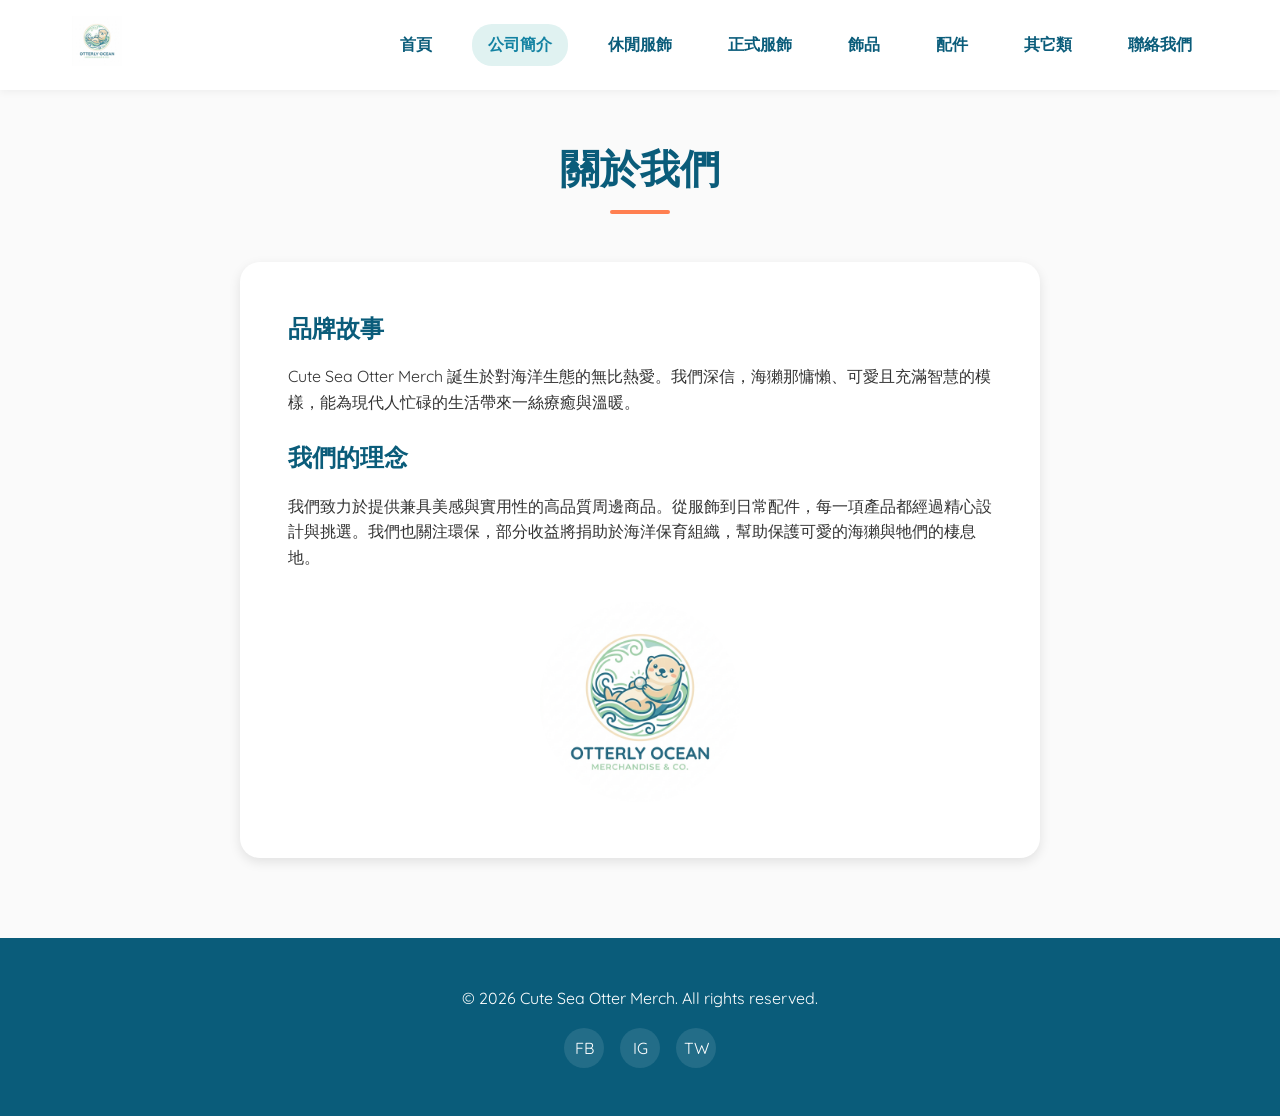
<file: about.html>
<!DOCTYPE html>
<html lang="zh-TW">
<head>
    <meta charset="UTF-8">
    <meta name="viewport" content="width=device-width, initial-scale=1.0">
    <title>公司簡介 | Cute Sea Otter Merch</title>
    <meta name="description" content="了解 Cute Sea Otter Merch 的品牌故事與理念。">
    <link href="https://fonts.googleapis.com/css2?family=Nunito:wght@400;700&family=Quicksand:wght@400;600;700&display=swap" rel="stylesheet">
    <link rel="stylesheet" href="css/index.css">
</head>
<body>
    <header>
        <div class="nav-container">
            <a href="index.html" class="logo">
                <img src="assets/images/logo.png" alt="Cute Sea Otter Logo">
            </a>
            <nav class="nav-links">
                <a href="index.html">首頁</a>
                <a href="about.html" class="active">公司簡介</a>
                <a href="casual.html">休閒服飾</a>
                <a href="formal.html">正式服飾</a>
                <a href="jewelry.html">飾品</a>
                <a href="accessories.html">配件</a>
                <a href="others.html">其它類</a>
                <a href="contact.html">聯絡我們</a>
            </nav>
        </div>
    </header>

    <main class="container">
        <h1 class="section-title">關於我們</h1>
        <div class="content-box">
            <h2 style="margin-bottom: 1rem;">品牌故事</h2>
            <p style="margin-bottom: 1.5rem;">Cute Sea Otter Merch 誕生於對海洋生態的無比熱愛。我們深信，海獺那慵懶、可愛且充滿智慧的模樣，能為現代人忙碌的生活帶來一絲療癒與溫暖。</p>
            
            <h2 style="margin-bottom: 1rem;">我們的理念</h2>
            <p style="margin-bottom: 1.5rem;">我們致力於提供兼具美感與實用性的高品質周邊商品。從服飾到日常配件，每一項產品都經過精心設計與挑選。我們也關注環保，部分收益將捐助於海洋保育組織，幫助保護可愛的海獺與牠們的棲息地。</p>

            <div style="text-align: center; margin-top: 2rem;">
                <img src="assets/images/logo.png" alt="Brand Logo" style="max-width: 200px; border-radius: 50%;">
            </div>
        </div>
    </main>

    <footer>
        <p>&copy; 2026 Cute Sea Otter Merch. All rights reserved.</p>
        <div class="social-links">
            <a href="#" aria-label="Facebook">FB</a>
            <a href="#" aria-label="Instagram">IG</a>
            <a href="#" aria-label="Twitter">TW</a>
        </div>
    </footer>
    <script src="js/data.js"></script>
    <script src="js/app.js"></script>
</body>
</html>
</file>
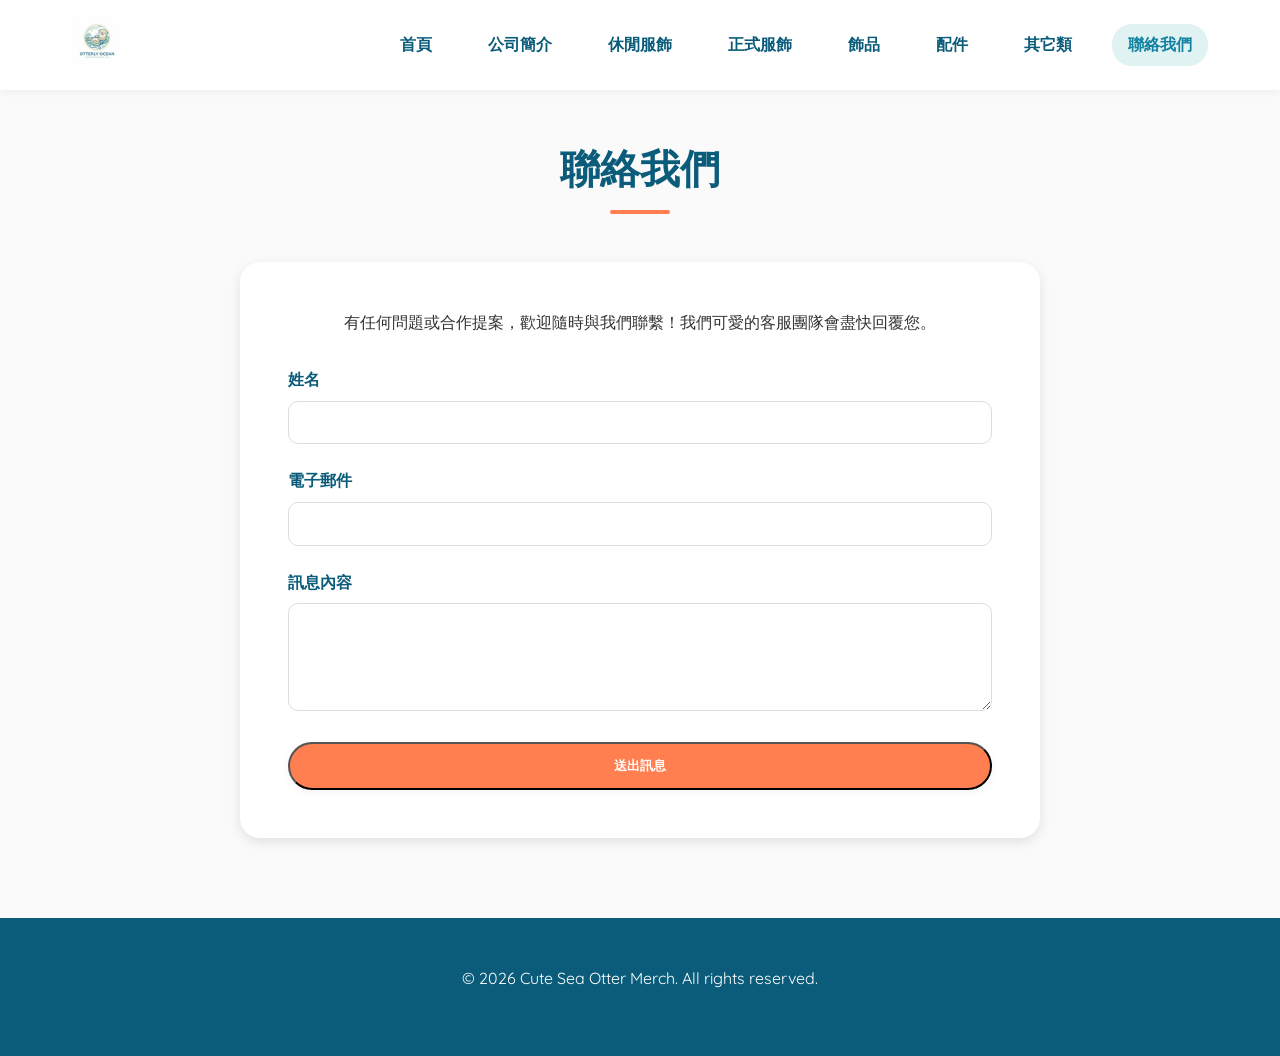
<file: contact.html>
<!DOCTYPE html>
<html lang="zh-TW">
<head>
    <meta charset="UTF-8">
    <meta name="viewport" content="width=device-width, initial-scale=1.0">
    <title>聯絡我們 | Cute Sea Otter Merch</title>
    <link href="https://fonts.googleapis.com/css2?family=Nunito:wght@400;700&family=Quicksand:wght@400;600;700&display=swap" rel="stylesheet">
    <link rel="stylesheet" href="css/index.css">
</head>
<body>
    <header>
        <div class="nav-container">
            <a href="index.html" class="logo"><img src="assets/images/logo.png" alt="Cute Sea Otter Logo"></a>
            <nav class="nav-links">
                <a href="index.html">首頁</a><a href="about.html">公司簡介</a><a href="casual.html">休閒服飾</a><a href="formal.html">正式服飾</a><a href="jewelry.html">飾品</a><a href="accessories.html">配件</a><a href="others.html">其它類</a><a href="contact.html" class="active">聯絡我們</a>
            </nav>
        </div>
    </header>
    <main class="container">
        <h1 class="section-title">聯絡我們</h1>
        <div class="content-box">
            <p style="text-align: center; margin-bottom: 2rem;">有任何問題或合作提案，歡迎隨時與我們聯繫！我們可愛的客服團隊會盡快回覆您。</p>
            <form onsubmit="event.preventDefault(); alert('感謝您的來信！我們會盡快回覆。'); this.reset();">
                <div class="form-group">
                    <label for="name">姓名</label>
                    <input type="text" id="name" required>
                </div>
                <div class="form-group">
                    <label for="email">電子郵件</label>
                    <input type="email" id="email" required>
                </div>
                <div class="form-group">
                    <label for="message">訊息內容</label>
                    <textarea id="message" rows="5" required></textarea>
                </div>
                <button type="submit" class="btn" style="width: 100%;">送出訊息</button>
            </form>
        </div>
    </main>
    <footer><p>&copy; 2026 Cute Sea Otter Merch. All rights reserved.</p></footer>
    <script src="js/data.js"></script><script src="js/app.js"></script>
</body>
</html>
</file>
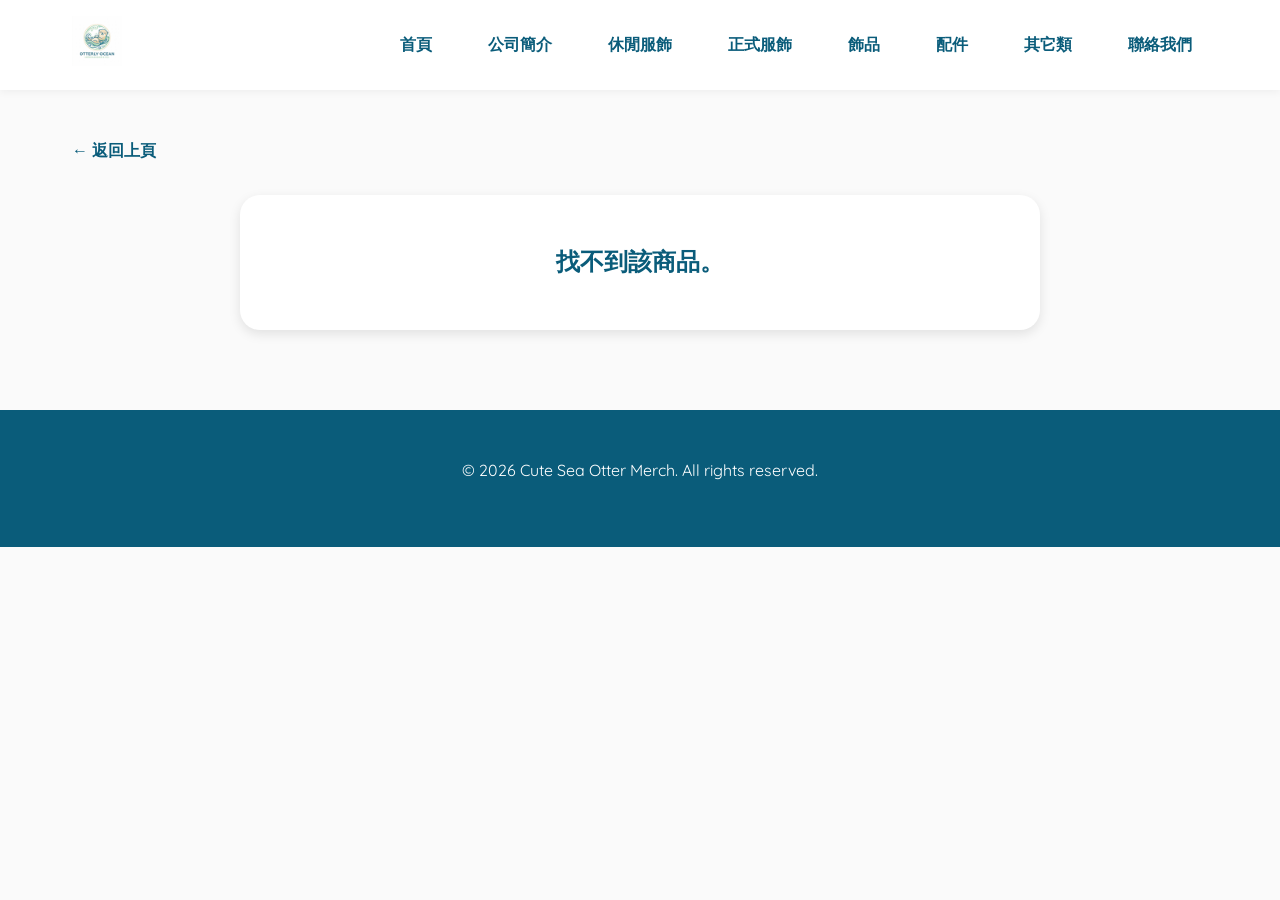
<file: product.html>
<!DOCTYPE html>
<html lang="zh-TW">
<head>
    <meta charset="UTF-8">
    <meta name="viewport" content="width=device-width, initial-scale=1.0">
    <title>商品詳情 | Cute Sea Otter Merch</title>
    <link href="https://fonts.googleapis.com/css2?family=Nunito:wght@400;700&family=Quicksand:wght@400;600;700&display=swap" rel="stylesheet">
    <link rel="stylesheet" href="css/index.css">
</head>
<body>
    <header>
        <div class="nav-container">
            <a href="index.html" class="logo"><img src="assets/images/logo.png" alt="Cute Sea Otter Logo"></a>
            <nav class="nav-links">
                <a href="index.html">首頁</a><a href="about.html">公司簡介</a><a href="casual.html">休閒服飾</a><a href="formal.html">正式服飾</a><a href="jewelry.html">飾品</a><a href="accessories.html">配件</a><a href="others.html">其它類</a><a href="contact.html">聯絡我們</a>
            </nav>
        </div>
    </header>
    <main class="container">
        <!-- Back button -->
        <a href="javascript:history.back()" style="display: inline-block; margin-bottom: 2rem; color: var(--ocean-blue); font-weight: bold;">&larr; 返回上頁</a>
        
        <div id="product-detail-content">
            <!-- Product details loaded via app.js -->
        </div>
    </main>
    <footer><p>&copy; 2026 Cute Sea Otter Merch. All rights reserved.</p></footer>
    <script src="js/data.js"></script><script src="js/app.js"></script>
</body>
</html>
</file>
<file: css/index.css>
:root {
    /* Color Palette */
    --ocean-blue: #0A5C7A;
    --ocean-blue-light: #1282A2;
    --seafoam: #E0F2F1;
    --sand: #F4E8C1;
    --coral: #FF7F50;
    --text-main: #333333;
    --text-light: #666666;
    --bg-white: #FFFFFF;
    --bg-light: #FAFAFA;
    
    /* Typography */
    --font-heading: 'Nunito', sans-serif;
    --font-body: 'Quicksand', sans-serif;
    
    /* Transitions */
    --transition: all 0.3s ease;
    
    /* Shadows */
    --shadow-sm: 0 2px 8px rgba(0,0,0,0.05);
    --shadow-md: 0 4px 12px rgba(0,0,0,0.1);
    --shadow-lg: 0 8px 24px rgba(0,0,0,0.15);
}

* {
    margin: 0;
    padding: 0;
    box-sizing: border-box;
}

body {
    font-family: var(--font-body);
    color: var(--text-main);
    background-color: var(--bg-light);
    line-height: 1.6;
}

h1, h2, h3, h4, h5, h6 {
    font-family: var(--font-heading);
    font-weight: 700;
    color: var(--ocean-blue);
}

a {
    text-decoration: none;
    color: inherit;
    transition: var(--transition);
}

ul {
    list-style: none;
}

/* Header & Nav */
header {
    background-color: var(--bg-white);
    box-shadow: var(--shadow-sm);
    position: sticky;
    top: 0;
    z-index: 1000;
}

.nav-container {
    max-width: 1200px;
    margin: 0 auto;
    padding: 1rem 2rem;
    display: flex;
    justify-content: space-between;
    align-items: center;
}

.logo img {
    height: 50px;
    transition: var(--transition);
}

.logo img:hover {
    transform: scale(1.05) rotate(-2deg);
}

.nav-links {
    display: flex;
    gap: 1.5rem;
}

.nav-links a {
    font-weight: 600;
    color: var(--ocean-blue);
    padding: 0.5rem 1rem;
    border-radius: 20px;
}

.nav-links a:hover, .nav-links a.active {
    background-color: var(--seafoam);
    color: var(--ocean-blue-light);
}

/* Hero Section */
.hero {
    background: linear-gradient(135deg, var(--seafoam) 0%, var(--sand) 100%);
    padding: 6rem 2rem;
    text-align: center;
}

.hero-content {
    max-width: 800px;
    margin: 0 auto;
}

.hero h1 {
    font-size: 3.5rem;
    margin-bottom: 1rem;
    color: var(--ocean-blue);
}

.hero p {
    font-size: 1.2rem;
    color: var(--text-light);
    margin-bottom: 2rem;
}

.btn {
    display: inline-block;
    padding: 0.8rem 2rem;
    background-color: var(--coral);
    color: white;
    font-weight: bold;
    border-radius: 30px;
    box-shadow: var(--shadow-sm);
    transition: var(--transition);
}

.btn:hover {
    background-color: #e66a3d;
    transform: translateY(-2px);
    box-shadow: var(--shadow-md);
}

.btn-secondary {
    background-color: var(--ocean-blue);
}

.btn-secondary:hover {
    background-color: var(--ocean-blue-light);
}

/* Page Layout */
.container {
    max-width: 1200px;
    margin: 3rem auto;
    padding: 0 2rem;
}

.section-title {
    text-align: center;
    margin-bottom: 3rem;
    font-size: 2.5rem;
    position: relative;
}

.section-title::after {
    content: '';
    display: block;
    width: 60px;
    height: 4px;
    background-color: var(--coral);
    margin: 0.5rem auto 0;
    border-radius: 2px;
}

/* Product Grid */
.product-grid {
    display: grid;
    grid-template-columns: repeat(auto-fill, minmax(250px, 1fr));
    gap: 2rem;
}

.product-card {
    background-color: var(--bg-white);
    border-radius: 15px;
    overflow: hidden;
    box-shadow: var(--shadow-sm);
    transition: var(--transition);
    cursor: pointer;
    display: flex;
    flex-direction: column;
}

.product-card:hover {
    transform: translateY(-10px);
    box-shadow: var(--shadow-lg);
}

.product-image {
    width: 100%;
    height: 250px;
    object-fit: cover;
    border-bottom: 1px solid var(--seafoam);
}

.product-info {
    padding: 1.5rem;
    flex-grow: 1;
    display: flex;
    flex-direction: column;
}

.product-title {
    font-size: 1.2rem;
    margin-bottom: 0.5rem;
}

.product-price {
    font-weight: bold;
    color: var(--coral);
    font-size: 1.1rem;
    margin-bottom: 1rem;
}

.product-btn {
    margin-top: auto;
    text-align: center;
    width: 100%;
    background-color: var(--seafoam);
    color: var(--ocean-blue);
    padding: 0.5rem;
    border-radius: 10px;
    font-weight: bold;
}

.product-card:hover .product-btn {
    background-color: var(--ocean-blue);
    color: white;
}

/* Product Detail Page */
.product-detail-container {
    display: grid;
    grid-template-columns: 1fr 1fr;
    gap: 4rem;
    background: var(--bg-white);
    padding: 3rem;
    border-radius: 20px;
    box-shadow: var(--shadow-md);
}

.product-detail-image img {
    width: 100%;
    border-radius: 15px;
    box-shadow: var(--shadow-sm);
}

.product-detail-info {
    display: flex;
    flex-direction: column;
    justify-content: center;
}

.product-detail-title {
    font-size: 2.5rem;
    margin-bottom: 1rem;
}

.product-detail-price {
    font-size: 2rem;
    color: var(--coral);
    font-weight: bold;
    margin-bottom: 2rem;
}

.product-detail-desc {
    font-size: 1.1rem;
    color: var(--text-light);
    margin-bottom: 2rem;
    line-height: 1.8;
}

/* About & Contact Pages */
.content-box {
    background: var(--bg-white);
    padding: 3rem;
    border-radius: 20px;
    box-shadow: var(--shadow-md);
    max-width: 800px;
    margin: 0 auto;
}

.form-group {
    margin-bottom: 1.5rem;
}

.form-group label {
    display: block;
    margin-bottom: 0.5rem;
    font-weight: bold;
    color: var(--ocean-blue);
}

.form-group input, .form-group textarea {
    width: 100%;
    padding: 0.8rem;
    border: 1px solid #ddd;
    border-radius: 10px;
    font-family: inherit;
}

.form-group input:focus, .form-group textarea:focus {
    outline: none;
    border-color: var(--ocean-blue-light);
    box-shadow: 0 0 0 3px var(--seafoam);
}

/* Footer */
footer {
    background-color: var(--ocean-blue);
    color: white;
    text-align: center;
    padding: 3rem 2rem;
    margin-top: 5rem;
}

footer p {
    margin-bottom: 1rem;
}

.social-links {
    display: flex;
    justify-content: center;
    gap: 1rem;
}

.social-links a {
    display: inline-block;
    width: 40px;
    height: 40px;
    line-height: 40px;
    background-color: rgba(255,255,255,0.1);
    border-radius: 50%;
    transition: var(--transition);
}

.social-links a:hover {
    background-color: var(--coral);
    transform: translateY(-3px);
}

/* Responsive */
@media (max-width: 768px) {
    .nav-container {
        flex-direction: column;
        gap: 1rem;
    }
    
    .nav-links {
        flex-wrap: wrap;
        justify-content: center;
    }
    
    .hero h1 {
        font-size: 2.5rem;
    }
    
    .product-detail-container {
        grid-template-columns: 1fr;
    }
}
</file>
